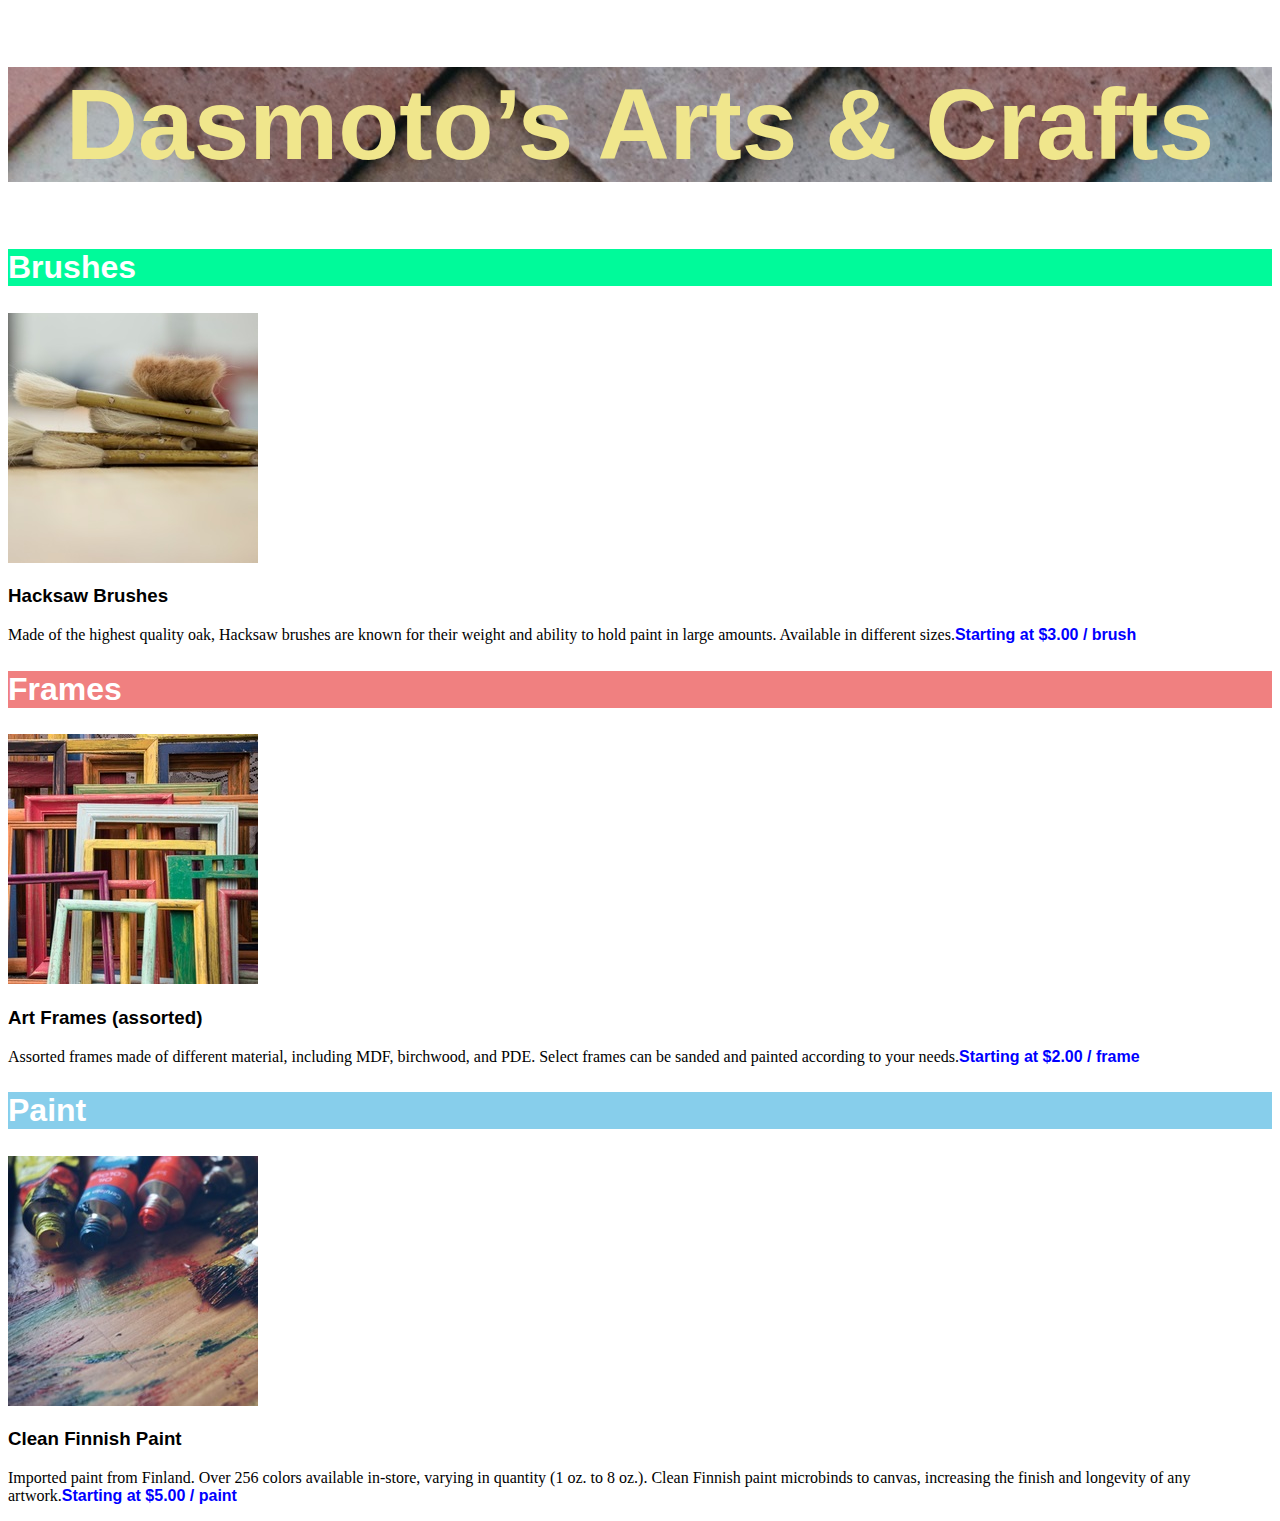
<file: index.html>
<!DOCTYPE html>
<html lang="en">
<head>
    <meta charset="UTF-8">
    <meta http-equiv="X-UA-Compatible" content="IE=edge">
    <meta name="viewport" content="width=device-width, initial-scale=1.0">
    <link rel="stylesheet" href="styles.css">
    <title>Craft Shop</title>
</head>
<body>
    <h1>Dasmoto’s Arts & Crafts</h1>
    <div class="brushes">
      <h2>Brushes</h2>
    </div>
    <img src="hacksaw.jpeg" alt="brushes">
       <h3>Hacksaw Brushes</h3>
         <p>Made of the highest quality oak, Hacksaw brushes are known for their weight and ability to hold paint in large amounts.
       Available in different sizes.<span>Starting at $3.00 / brush</span></p>
    <div class = "frames">
      <h2>Frames</h2>
    </div>
    <img src="frames.jpeg" alt="frames">
        <h3>Art Frames (assorted)</h3>
         <p>Assorted frames made of different material, including MDF, birchwood, and PDE.
         Select frames can be sanded and painted according to your needs.<span>Starting at $2.00 / frame</span></p>
    <div class="paint">
      <h2>Paint</h2>
    </div> 
    <img src="finnish.jpeg" alt="finnish">   
        <h3>Clean Finnish Paint</h3>
         <p>Imported paint from Finland. Over 256 colors available in-store, varying in quantity (1 oz. to 8 oz.).
              Clean Finnish paint microbinds to canvas, increasing the finish and longevity of any artwork.<span>Starting at $5.00 / paint</span></p>
</body>
</html>
</file>
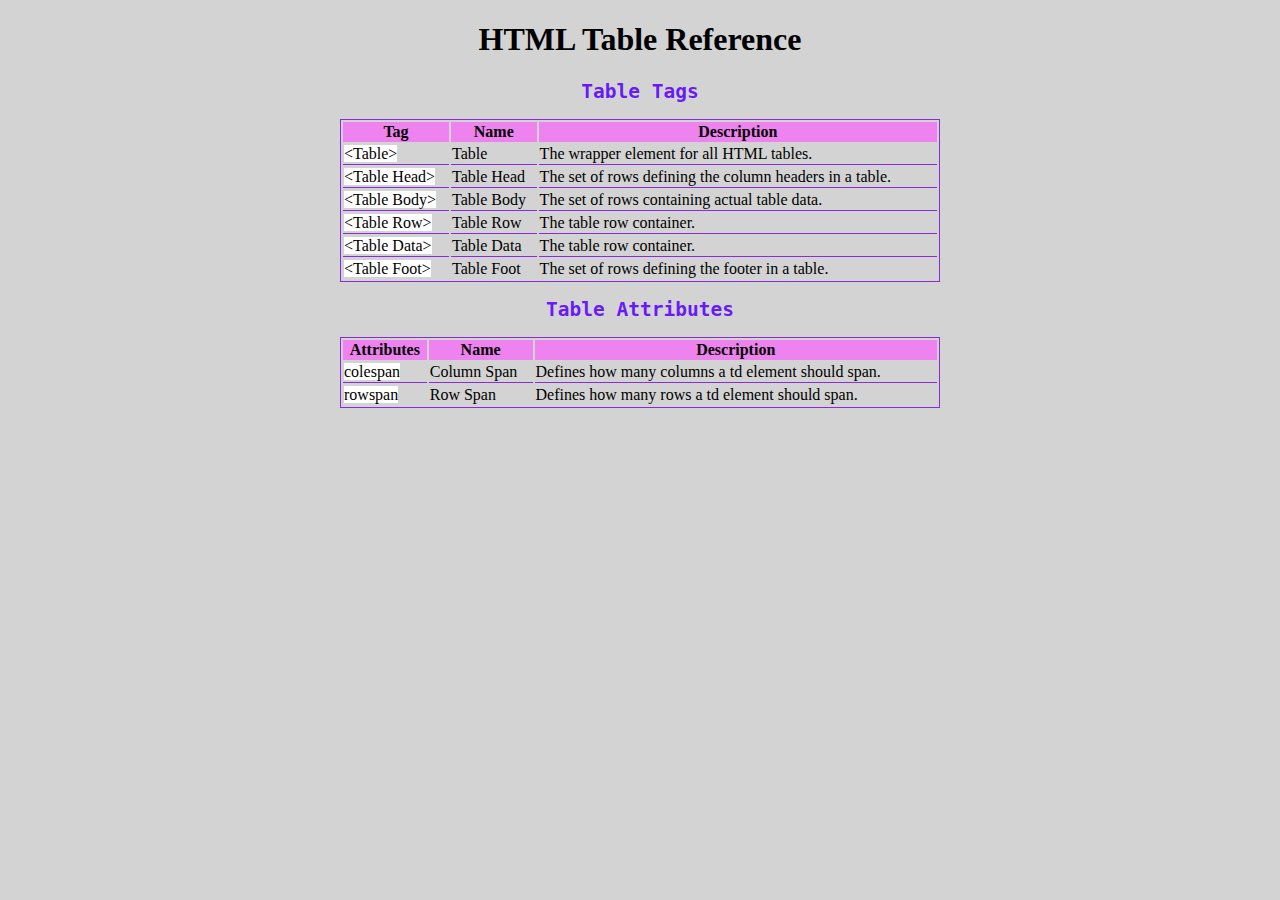
<file: cheetsheet/index.html>
<!DOCTYPE html>
<html lang="en">
<head>
    <meta charset="UTF-8">
    <meta http-equiv="X-UA-Compatible" content="IE=edge">
    <meta name="viewport" content="width=device-width, initial-scale=1.0">
    <link rel="stylesheet" href="styles.css">
    <title>Document</title>
</head>
<body>
    <h1>HTML Table Reference</h1>
    <h2>Table Tags</h2>
    <table>
        <tr>
          <th>Tag</th>
          <th>Name</th>
          <th>Description</th>
        </tr>
        <tr>
            <td><span>&lt;Table&gt;</span></td>
            <td>Table</td>
            <td>The wrapper element for all HTML tables.</td>
        </tr>
        <tr>
            <td><span>&lt;Table Head&gt;</span></td>
            <td>Table Head</td>
            <td>The set of rows defining the column headers in a table.</td>
        </tr>
         <tr>
            <td><span>&lt;Table Body&gt;</span></td>
            <td>Table Body</td>
            <td>The set of rows containing actual table data.</td>
        </tr>
        <tr>
            <td><span>&lt;Table Row&gt;</span></td>
            <td>Table Row</td>
            <td>The table row container.</td>
        </tr>
        <tr>
            <td><span>&lt;Table Data&gt;</span></td>
            <td>Table Data</td>
            <td>The table row container.</td>
        </tr>
        <tr>    
            <td><span>&lt;Table Foot&gt;</span></td>
            <td>Table Foot</td>
            <td>The set of rows defining the footer in a table.</td>
        </tr>
    </table>
    <h2>Table Attributes</h2>
    <table>
        <tr>
          <th>Attributes</th>
          <th>Name</th>
          <th>Description</th>
        </tr>
        <tr>
            <td><span>colespan</span></td>
            <td>Column Span</td>
            <td>Defines how many columns a td element should span.</td>
        </tr>
        <tr>
            <td><span>rowspan</span></td>
            <td>Row Span</td>
            <td>Defines how many rows a td element should span.</td>
        </tr>
    </table>  
</body>
</html>
</file>
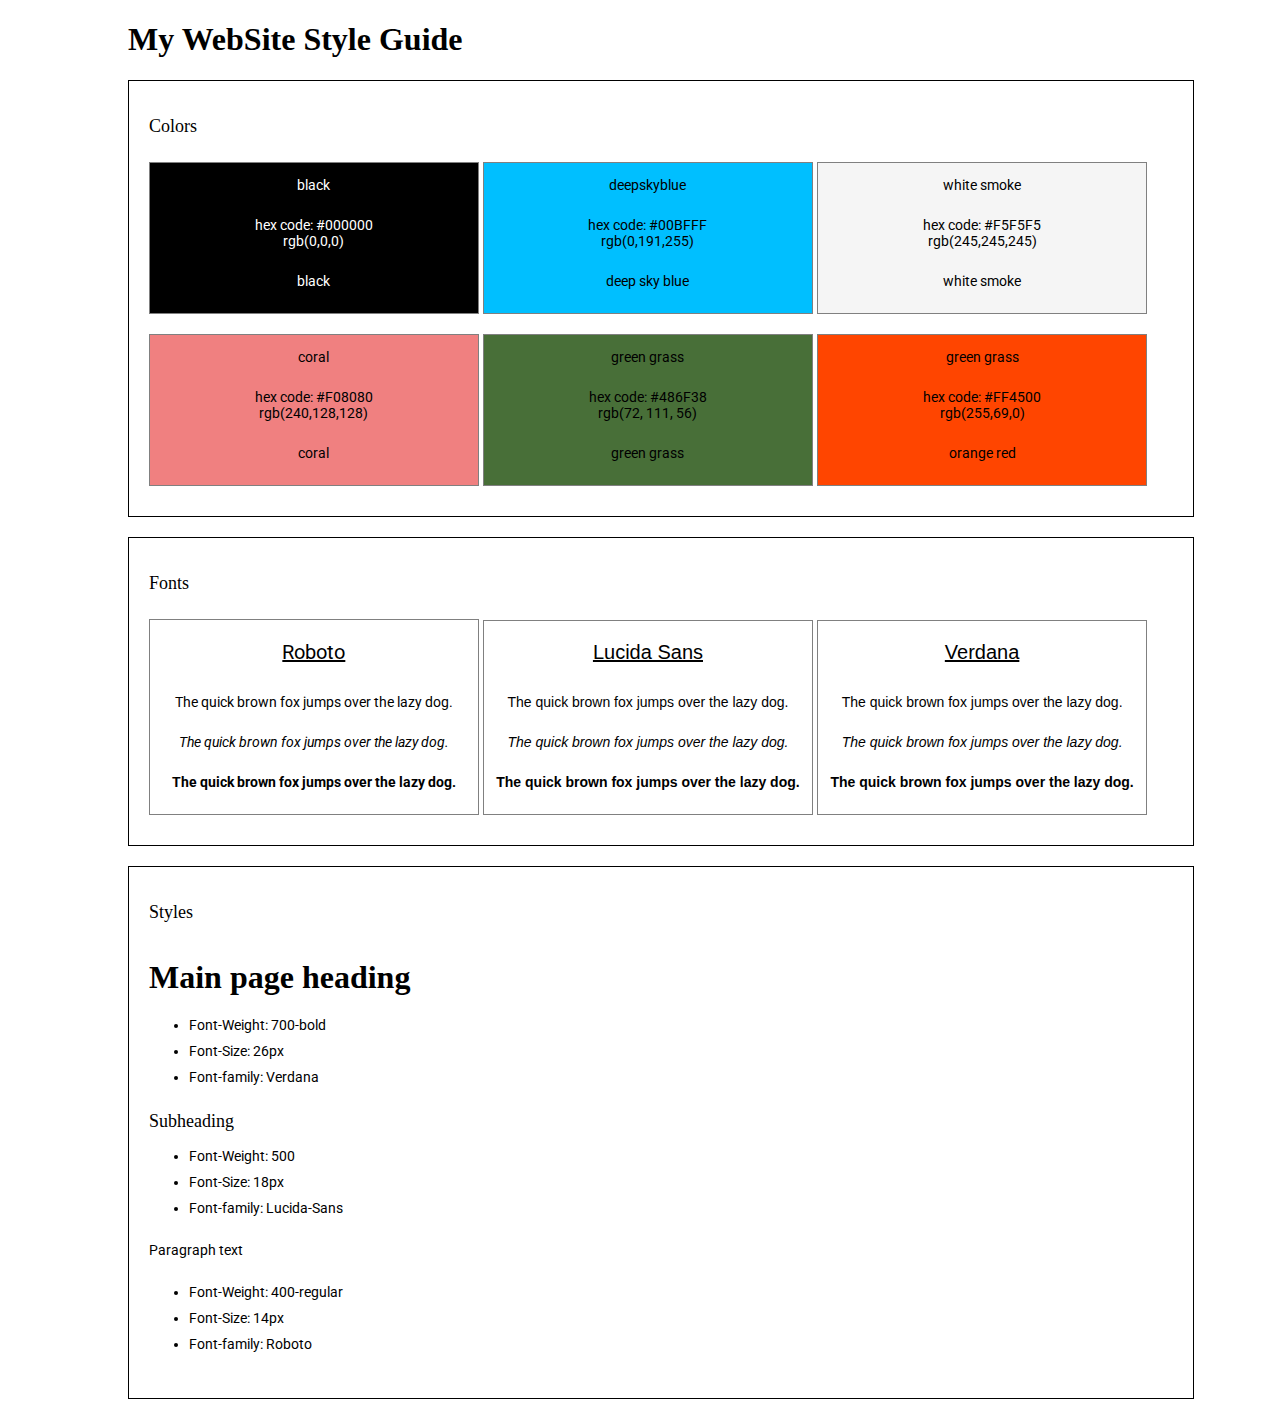
<file: WebSiteDesignSystem/index.html>
<!DOCTYPE html>
<!--[if lt IE 7]>      <html class="no-js lt-ie9 lt-ie8 lt-ie7"> <![endif]-->
<!--[if IE 7]>         <html class="no-js lt-ie9 lt-ie8"> <![endif]-->
<!--[if IE 8]>         <html class="no-js lt-ie9"> <![endif]-->
<!--[if gt IE 8]>      <html class="no-js"> <!--<![endif]-->
<html>
    <head>
        <meta charset="utf-8">
        <meta http-equiv="X-UA-Compatible" content="IE=edge">
        <title></title>
        <meta name="description" content="">
        <meta name="viewport" content="width=device-width, initial-scale=1">
        <link rel="stylesheet" href="styles.css">
        <link rel="preconnect" href="https://fonts.googleapis.com">
        <link rel="preconnect" href="https://fonts.gstatic.com" crossorigin>
        <link href="https://fonts.googleapis.com/css2?family=Roboto:wght@5\300&display=swap" rel="stylesheet">
    </head>
    <body>
        <!--[if lt IE 7]>
            <p class="browsehappy">You are using an <strong>outdated</strong> browser. Please <a href="#">upgrade your browser</a> to improve your experience.</p>
        <![endif]-->
        <h1>My WebSite Style Guide</h1>
        <div class="box-container">
          <h2>Colors</h2>
            <div class="color-panel black">
              <p class="balck">black</p>
              <p class="hex">hex code: #000000</br>rgb(0,0,0)</p>
              <p class="balck">black</p>
            </div>
            <div class="color-panel deepskyblue">
              <p class="deepskyblue">deepskyblue</p>
              <p class="hex">hex code: #00BFFF</br>rgb(0,191,255)</p>
              <p class="description">deep sky blue</p>
            </div>
            <div class="color-panel smokewhite">
              <p class="smokewhite">white smoke</p>
              <p class="hex">hex code: #F5F5F5 </br>rgb(245,245,245)</p>
              <p class="description">white smoke</p>
            </div>
            <div class="color-panel coral">
              <p class="coral">coral</p>
              <p class="hex">hex code: #F08080</br>rgb(240,128,128)</p>
              <p class="description">coral</p>
            </div>
            <div class="color-panel grassgreen">
              <p class="grassgreen">green grass</p>
              <p class="hex">hex code: #486F38</br>rgb(72, 111, 56)</p>
              <p class="description">green grass</p>
            </div>
            <div class="color-panel orangered">
              <p class="orangered">green grass</p>
              <p class="hex">hex code: #FF4500</br>rgb(255,69,0)</p>
              <p class="description">orange red</p>
            </div>
        </div>
        <div class="box-container">
          <h2>Fonts</h2>
          <div class="font-panel">
            <p class="font-label roboto">Roboto</p>
            <p class="regular roboto">The quick brown fox jumps over the lazy dog.</p>
            <p class="italic roboto">The quick brown fox jumps over the lazy dog.</p>
            <p class="bold roboto">The quick brown fox jumps over the lazy dog.</p>
          </div>
          <div class="font-panel">
            <p class="font-label Lucida-Sans">Lucida Sans</p>
            <p class="regular Lucida-Sans">The quick brown fox jumps over the lazy dog.</p>
            <p class="italic Lucida-Sans">The quick brown fox jumps over the lazy dog.</p>
            <p class="bold Lucida-Sans">The quick brown fox jumps over the lazy dog.</p>
          </div>
          <div class="font-panel">
            <p class="font-label verdana">Verdana</p>
            <p class="regular verdana">The quick brown fox jumps over the lazy dog.</p>
            <p class="italic verdana">The quick brown fox jumps over the lazy dog.</p>
            <p class="bold verdana">The quick brown fox jumps over the lazy dog.</p>
          </div>
        </div>
        <div class="box-container">
          <h2>Styles</h2>
        <div class="style-panel">
          <h1>Main page heading</h1>
          <ul>
            <li>Font-Weight: 700-bold</li>
            <li>Font-Size: 26px</li>
            <li>Font-family: Verdana</li>
          </ul>
          <h2>Subheading</h2>
          <ul>
            <li>Font-Weight: 500</li>
            <li>Font-Size: 18px</li>
            <li>Font-family: Lucida-Sans</li>
          </ul>
          <p>Paragraph text</p>
          <ul>
            <li>Font-Weight: 400-regular</li>
            <li>Font-Size: 14px</li>
            <li>Font-family: Roboto</li>
          </ul>
        </div>
      </div>
        <script src="" async defer></script>
    </body>
</html>
</file>
<file: styles.css>
h1 {
background-image: url("pattern.jpeg");
font-family: Helvetica;
font-size: 100px;
font-weight: bold;
color: khaki;
text-align: center
}

h2{
font-family: Helvetica;
font-size: 32px;
font-weight: bold;
color: white;
}

h3{
text-align: left;
font-family: Helvetica;
font-weight: bold;
color: black;
}

span{
color: aqua;
font-family: Helvetica;
font-weight: bold;
color: blue;
}

.brushes h2{
background-color: mediumspringgreen;
}

.frames h2 {
background-color: lightcoral;
}

.paint h2{
background-color: skyblue;
}
</file>
<file: cheetsheet/styles.css>
body {
    background-color: lightgray;
    text-align: center;
}

table {
    border: 1px solid blueviolet;
    margin: auto;
    text-align: left;
    width: 600px;
}

th {
    background-color: violet;
    text-align: center;
}

td {
    border-bottom: 1px solid blueviolet; 
}

td span {
    background-color: white;
}

tr:last-child td {
    border-bottom: none;
}

tr:first-child td {
    background-color: white;
}

h2 {
    font-family: monospace;
    color: rgba(89, 0, 255, 0.89);
}
</file>
<file: WebSiteDesignSystem/styles.css>
body {
  font-family: 'Nunito Sans', sans-serif;
  margin: 0 10%;
}

.box-container{
  border: 1px solid black;
  width: 100%;
  padding: 20px;
  margin: 20px auto;
  align-content: center;
 }

.color-panel {
  width: 32%;
  text-align: center;
  margin: 10px auto;
  min-height: 100%;
  border: 1px solid gray;
  display: inline-block;
}

.black {
  background-color: rgb(0,0,0);
  color: white;
}

.deepskyblue {
  background-color: rgb(0,191,255);
}

.smokewhite {
  background-color: rgb(245,245,245);
}

.coral {
  background-color: rgb(240,128,128)
}

.grassgreen {
  background-color: rgb(72, 111, 56);
}

.orangered{
  background-color: rgb(255,69,0);
}

.font-panel{
  margin: 10px auto;
  width: 32%;
  min-height: 100%;
  display: inline-block;
  border: 1px solid gray;
}

.font-label{
  text-decoration: underline;
  font-size: 20px;
  text-align: center;
}

.bold{
  font-weight: bold;
}

.italic{
  font-style: italic;
}

.regular{
font-style: normal;
}

.roboto{
  font-family: 'Roboto', sans-serif;
  text-align: center;
}

.Lucida-Sans{
  font-family:'Lucida Sans', 'Lucida Sans Regular', 'Lucida Grande', 'Lucida Sans Unicode', Geneva, Verdana, sans-serif;
  text-align: center;
}

.verdana{
  font-family: 'Verdana', Geneva, Tahoma, sans-serif;
  text-align: center;
}

.style-panel{
  display: flexbox;
  align-content: center;
}

p, li{
  font-weight: 400;
  font-size: 14px;
  font-family: 'Roboto';
  padding-bottom: 10px;
}

h2{
  font-weight: 500;
  font-size: 18px;
  font-family: 'Lucida Sans';
}

h1{
  font-weight: 700;
  font-size: 26x;
  font-family: 'Verdana';
}
</file>
